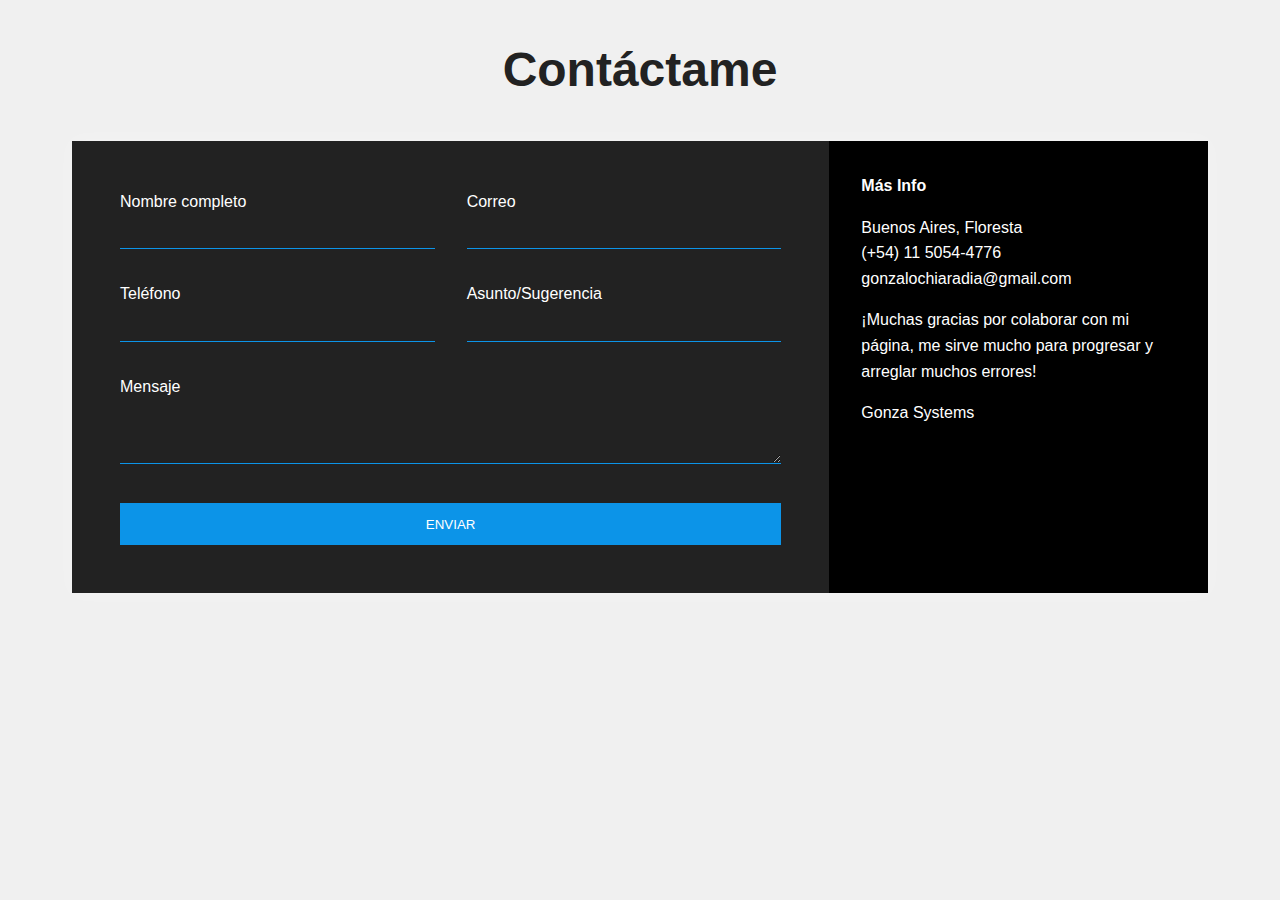
<file: Contacto.html>
<!DOCTYPE html>
<html lang="en">
<head>
    <meta charset="UTF-8">
    <meta name="viewport" content="width=device-width, initial-scale=1.0">
    <meta http-equiv="X-UA-Compatible" content="ie=edge">
    <title>Website with a contact Form 01</title>
    <link rel="stylesheet" href="estilos-contacto.css">
    <!-- GOOGLE FONTs -->
    <link href="https://fonts.googleapis.com/css?family=Quicksand" rel="stylesheet">
    <!-- FONT AWESOME -->
    <link rel="stylesheet" href="https://use.fontawesome.com/releases/v5.8.1/css/all.css" integrity="sha384-50oBUHEmvpQ+1lW4y57PTFmhCaXp0ML5d60M1M7uH2+nqUivzIebhndOJK28anvf" crossorigin="anonymous">
    <!-- ANIMATE CSS -->
    <link rel="stylesheet" href="https://cdnjs.cloudflare.com/ajax/libs/animate.css/3.7.0/animate.min.css">
</head>
<body>
    
    <div class="content">

        <h1 class="logo">Contáctame <span></span></h1>

        <div class="contact-wrapper animated bounceInUp">
            <div class="contact-form">

                <form
                action="https://formspree.io/f/moqrweoo"
                method="POST"
                    <p>
                        <p>
                        <label>Nombre completo</label>
                        <input type="text" name="fullname">
                    </p>
                    <p>
                        <label>Correo</label>
                        <input type="email" name="email">
                    </p>
                    <p>
                        <label>Teléfono</label>
                        <input type="tel" name="phone">
                    </p>
                    <p>
                        <label>Asunto/Sugerencia</label>
                        <input type="text" name="affair">
                    </p>
                    <p class="block">
                       <label>Mensaje</label> 
                        <textarea name="message" rows="3"></textarea>
                    </p>
                    <p class="block">
                        <button>
                            Enviar
                        </button>
                    </p>
                
            </div>
            <div class="contact-info">
                <h4>Más Info</h4>
                <ul>
                    <li><i class="fas fa-map-marker-alt"></i> Buenos Aires, Floresta</li>
                    <li><i class="fas fa-phone"></i> (+54) 11 5054-4776 </li>
                    <li><i class="fas fa-envelope-open-text"></i> gonzalochiaradia@gmail.com</li>
                </ul>
                <p>¡Muchas gracias por colaborar con mi página, me sirve mucho para progresar y arreglar muchos errores!</p>
                <p>Gonza Systems</p>
            </div>
        </div>

    </div>

</body>
</html>
</file>
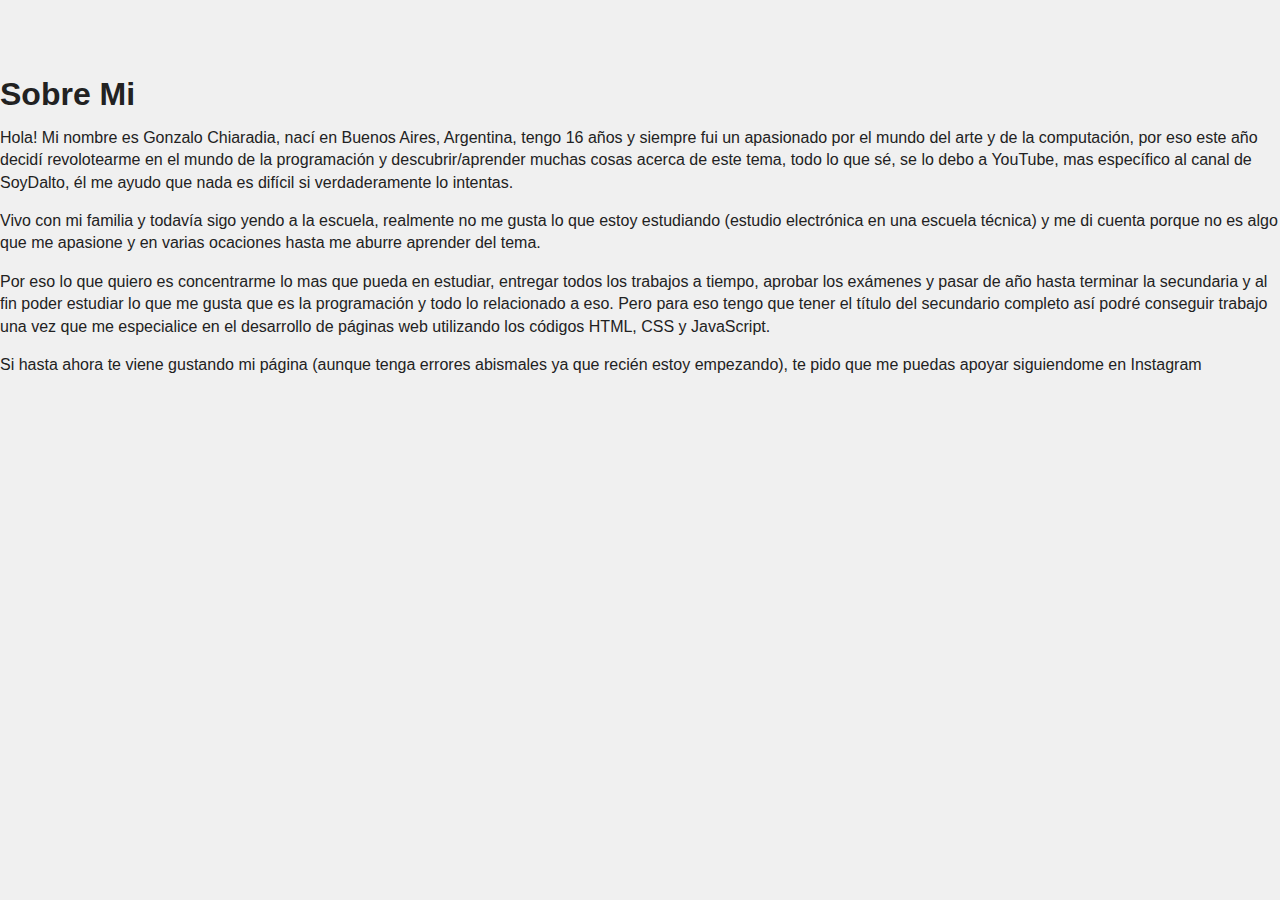
<file: Sobre mi.html>
<!DOCTYPE html>
<html lang="es-la">
<head>
    <meta charset="UTF-8">
    <meta http-equiv="X-UA-Compatible" content="IE=edge">
    <meta name="viewport" content="width=device-width, initial-scale=1.0">
    <title>Sobre mi - Gonza Systems</title>

    <link rel="shortcut icon" href="C:\Users\gonch\Desktop\New folder\logo gonza recortado.jpg" type="image/x-icon">

    <link rel="stylesheet" href="estilos-sobre-mi.css">

    <meta name="viewport" content="width=device-width, initial-scale=1.0">
</head>
<div class="text-header">
    <h1>Sobre Mi</h1>
</div> 
<body>

    <p>Hola! Mi nombre es Gonzalo Chiaradia, nací en Buenos Aires, Argentina, tengo 16 años y siempre fui un apasionado por el mundo del arte y de la computación, por eso este año decidí revolotearme en el mundo de la programación y descubrir/aprender muchas cosas acerca de este tema, todo lo que sé, se lo debo a YouTube, mas específico al canal de SoyDalto, él me ayudo que nada es difícil si verdaderamente lo intentas.</p>
    <p>Vivo con mi familia y todavía sigo yendo a la escuela, realmente no me gusta lo que estoy estudiando (estudio electrónica en una escuela técnica) y me di cuenta porque no es algo que me apasione y en varias ocaciones hasta me aburre aprender del tema.
        <p>Por eso lo que quiero es concentrarme lo mas que pueda en estudiar, entregar todos los trabajos a tiempo, aprobar los exámenes y pasar de año hasta terminar la secundaria y al fin poder estudiar lo que me gusta que es la programación y todo lo relacionado a eso. Pero para eso tengo que tener el título del secundario completo así podré conseguir trabajo una vez que me especialice en el desarrollo de páginas web utilizando los códigos HTML, CSS y JavaScript.</p>
        <p>Si hasta ahora te viene gustando mi página (aunque tenga errores abismales ya que recién estoy empezando), te pido que me puedas apoyar siguiendome en Instagram</p> 
     
</body>
</html>
</file>
<file: estilos-contacto.css>
* {
    box-sizing: border-box;
}

body {
    background: #f0f0f0;
    color: #fff;
    line-height: 1.6;
    font-family: sans-serif;
    padding: 0 1.5em;
}

.container {
    max-width: 1170px;
    margin-left: auto;
    margin-right: auto;
    padding: 1.5em;
}

ul {
    list-style: none;
    padding: 0;
}

.logo {
    color: #222;;
    text-align: center;
    font-size: 3em;
}

.logo span {
    color: #0c94e8;
}

.contact-wrapper {
    box-shadow: 0 0 20px 0 rgba(255, 255, 255, .3);
}

.contact-wrapper > * {
    padding: 1em;
}

.contact-form {
    background: #222222;
}

.contact-form form {
    display: grid;
    grid-template-columns: 1fr 1fr;
}

.contact-form form label {
    display: block;
}

.contact-form form p {
    margin: 0;
    padding: 1em;
}

.contact-form form .block {
    grid-column: 1 / 3;
}

.contact-form form button,
.contact-form form input,
.contact-form form textarea {
    width: 100%;
    padding: .7em;
    border: none;
    background: none;
    outline: 0;
    color: #fff;
    border-bottom: 1px solid #0c94e8;
}

.contact-form form button {
    background: #0c94e8;
    border: 0;
    text-transform: uppercase;
    padding: 1em;
}

.contact-form form button:hover,
.contact-form form button:focus {
    background: #0c94e8;
    color: #fff;
    transition: background-color 1s ease-out;
    outline: 0;
}

/* CONTACT INFO */
.contact-info {
    background: #000;
}

.contact-info h4, .contact-info ul, .contact-info p {
    text-align: center;
    margin: 0 0 1rem 0;
}

/* LARGE SIZE */
@media(min-width: 700px) {
    body {
        padding: 0 4em;
    }
    .contact-wrapper {
        display: grid;
        grid-template-columns: 2fr 1fr;
    }
    .contact-wrapper > * {
        padding: 2em;
    }
    .contact-info h4,
    .contact-info ul,
    .contact-info p {
        text-align: left;
    }
}
</file>
<file: estilos-sobre-mi.css>
body{
    margin: 0;
    padding: 100;
    margin-top: 83px;
    font-size: 16px;
    line-height: 1.4em;
    color: #222;
    background: #f0f0f0;
    font-family: sans-serif;
}

header{
    max-width: 100%;
    background: #2d2d2d;
    padding: 50px;
    }
</file>
